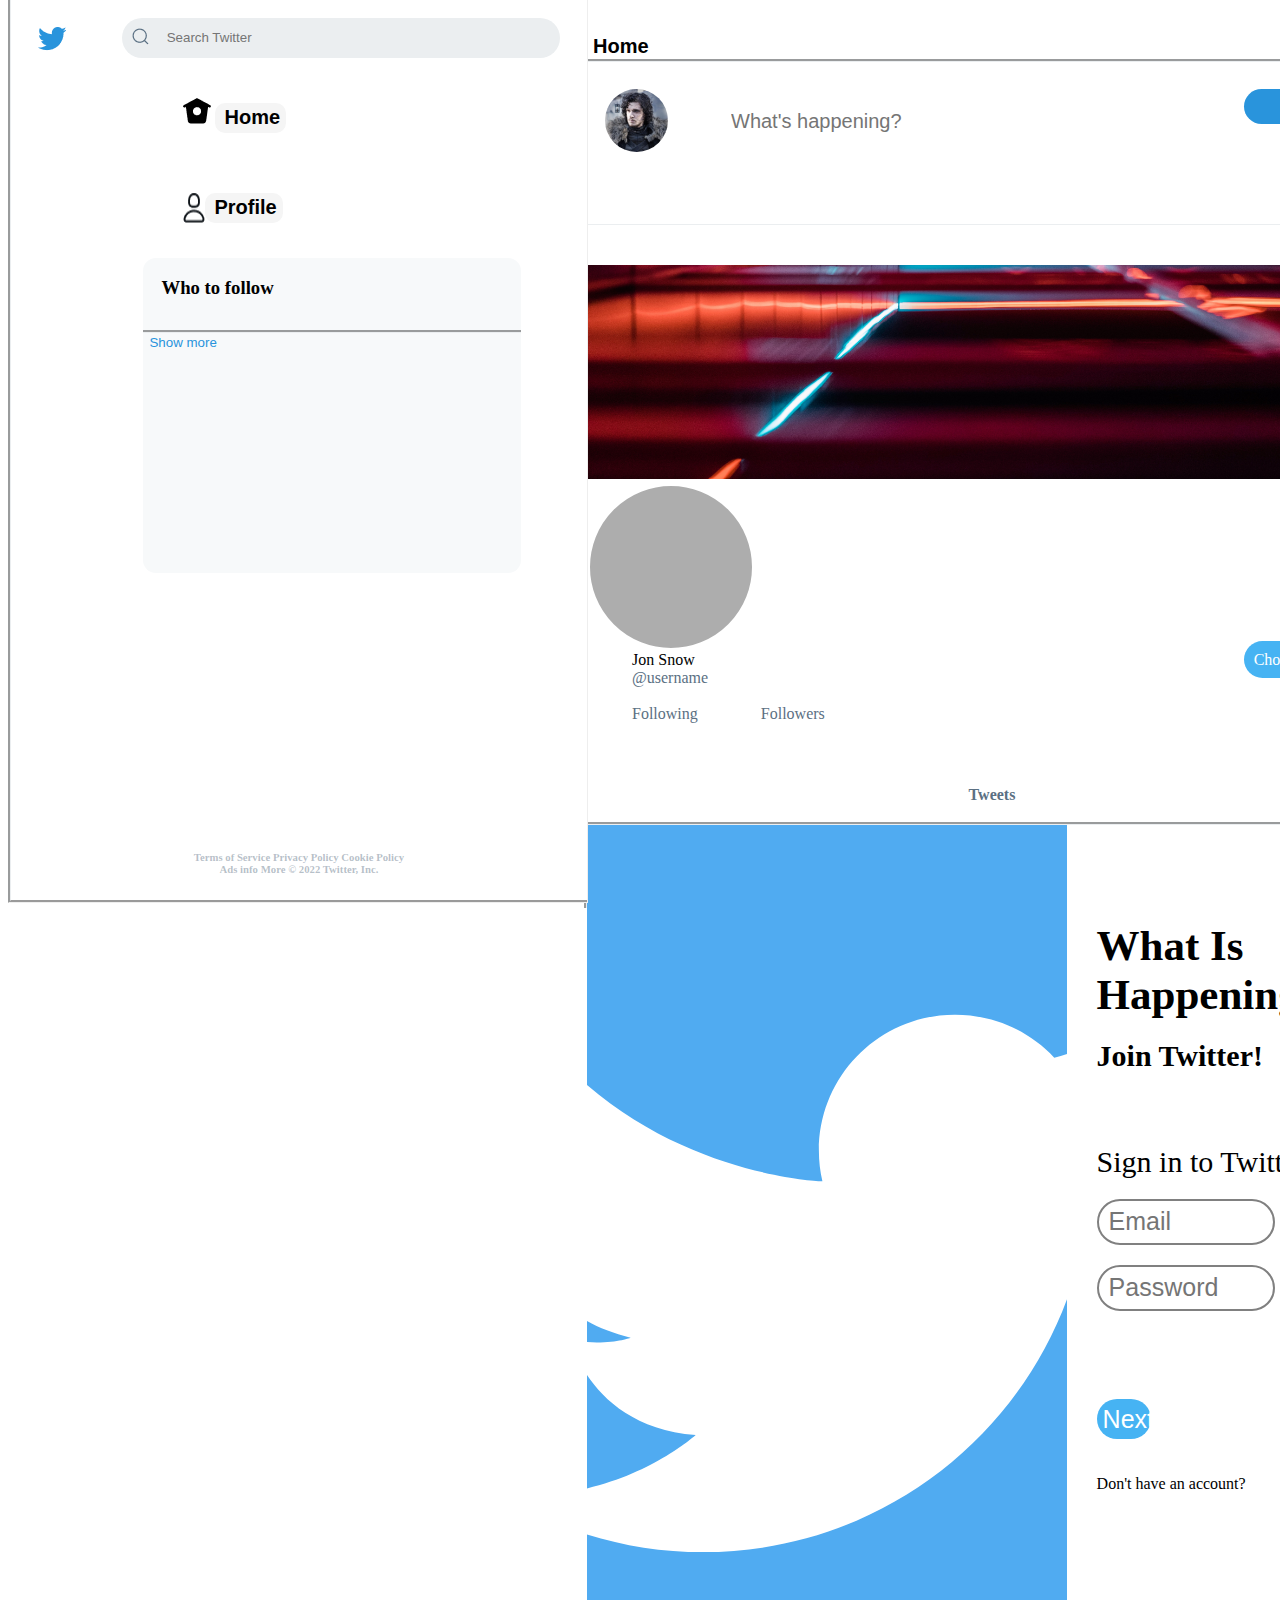
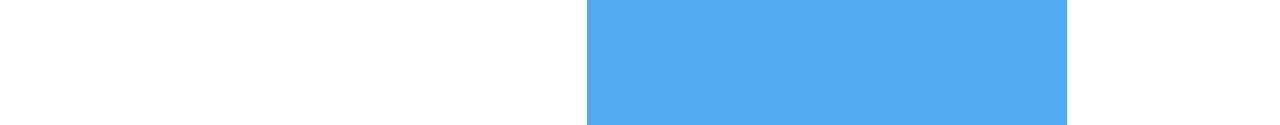
<file: Front-end/index.html>
<!DOCTYPE html>
<html lang="en">
<head>
    <meta charset="UTF-8">
    <meta http-equiv="X-UA-Compatible" content="IE=edge">
    <meta name="viewport" content="width=device-width, initial-scale=1.0">
    <title>Twitter Login</title>
    <link rel="stylesheet" href="styles/styles.css">
    <script src="javascript/script.js"></script>
</head>
<body>
    <nav class="wrapper">
    <!--left margin-->
    <div class="sidebar">
        <!--logo and search bar-->
        <div class="logo-search-bar">
            <div class="twitter-logo" >
                <a href="index.html"> <img src="assets/logo.png" alt="logo"> </a>
            </div>
            <div class="search-bar">
                <div class="search-item">
                    <img src="assets/search.png" alt="search">
                </div>
                <div class="input-bar">      
                    <input class="input-bar" type="text" placeholder="Search Twitter">
                </div>
            </div>
        </div>
        <ul class="home-profile">
            <li class="flexrow">
                <div class="flexrow">
                <img src="assets/home.png" alt="home">  <!--Change to clickable vector-->
                <button id="homeBtn" class="side-btn">Home</button>
                </div>
            </li>
            <li class="profile">
                <div  class="profile">
                <img src="assets/profile.png" alt="profile">  <!--Change to clickable vector-->
                <button id="profileBtn" class="side-btn">Profile</button>
                </div>
            </li>
        </ul>
        

        <!--who to follow section-->
        <div class="who-to-follow-section">
            <div class="who-to-follow-title">
                <h3>Who to follow</h3>
            </div>
            <div class="name-to-follow">
                <!--after database-->
            </div>
            <div class="showmore-btn">
                <button class="showmore-btn">Show more</button>
            </div>
        </div>

        <!--footer-section-->
        <footer class="footer">
            <!--username with profile pic-->

            <!--terms and services-->
            <h6>Terms of Service Privacy Policy Cookie Policy<br>
                Ads info More © 2022 Twitter, Inc.</h6>
        </footer>
    </nav>

    <div class="main">
        <container class="home-sec" id="home">
            
                 <div class="fixed-header">
                        <div>
                            <button class="home-btn">Home</button>
                        </div>
                        <div class="refresh-item">
                             <img src="assets/refresh.png" alt="refresh">
                        </div>
                </div>
                        <!--what's happening section-->
                <div class="whats-happening-tweet-section">
                        <div>
                            <img class="user-icon" src="assets/jonsnow.jpeg" alt="icon">
                        </div>
                        <div class="twitter-input">
                            <input class="tweet-input-element" placeholder="What's happening?">
                        </div>
                        <!--button to make a tweet-->
                        <div class="tweet-button">
                            <button class="tweet-btn">Tweet</button>
                        </div>
                </div>
         </container>
        

        <container class="profile" id="profile">
            <div class="profile-section">
                <div class="profile-cover">
                    <img class="cover" src="assets/cover.jpg" alt="cover">
                </div>
                <div id="pp" class="profile-pic">
                </div>
                <div class="edit-button-div">
                    <input type="file" name="file" id="file" class="inputfile" />
                    <label for="file" class="changePhoto">Choose Picture</label>
                </div>
                <div class="name--username">
                    <div class="name">Jon Snow</div>
                    <div class="username">@username</div>
                </div>
                <div class="interactions">
                    <div class="following">Following</div>
                    <div class="followers">Followers</div>
                </div>
                <div class="tweets-btn">Tweets</div>
            </div>
        </container>



    <div class="container">
    <!-- Hero Image contanier -->
        <div class="sideImage"></div>
    <!-- Hero Image container -->

    <!-- Start of Sign in Section -->

        <!-- Headers -->
        <div class="logInContent">
            <h1>What Is Happening</h1>
            <h3>Join Twitter!</h3>
        <!-- End of Headers -->

            <!-- User Inputs -->
            <div class="logInBox">
                <p>Sign in to Twitter:</p>
                <input id="logInEmail" type="text" placeholder="Email">
                <input id="logInPass" type="password" placeholder="Password">
                <div id="logInInteractionBox" class="interaction"></div>
                <button id="logInBtn">Next</button>

                <div>
                    <p>Don't have an account?</p>
                    <button  id="dontHaveAccount" >Sign up</button>
                </div>
            </div>
            <!-- End of User Inputs -->
        </div>
    <!-- End of Sign in Section -->

    <!-- Start of Sign up Popup Section -->
    <div id="signUpPopup" class="signUpPopup">
        <div>
            <button id="backFromPopup"><img src="./assets/x.webp"></button>
            <h3>Sign Up to Twitter</h3>
            <input id="signUpName" type="text" placeholder="Full Name">
            <input id="signUpEmail" type="text" placeholder="Email">
            <input id="signUpPhone" type="text" placeholder="Phone Number">
            <input id="signUpPass" type="text" placeholder="Password">
            <input id="passConfirm" type="text" placeholder="Repeat Password">
            <div id="signUpInteractionBox" class="interaction"></div>
            <button id="signupBtn" class="signUpBtn">Sign Up</button>
        </div>
    </div>
    <!-- Start of Sign up Popup Section -->

</div>
    
</body>
</html>
</file>
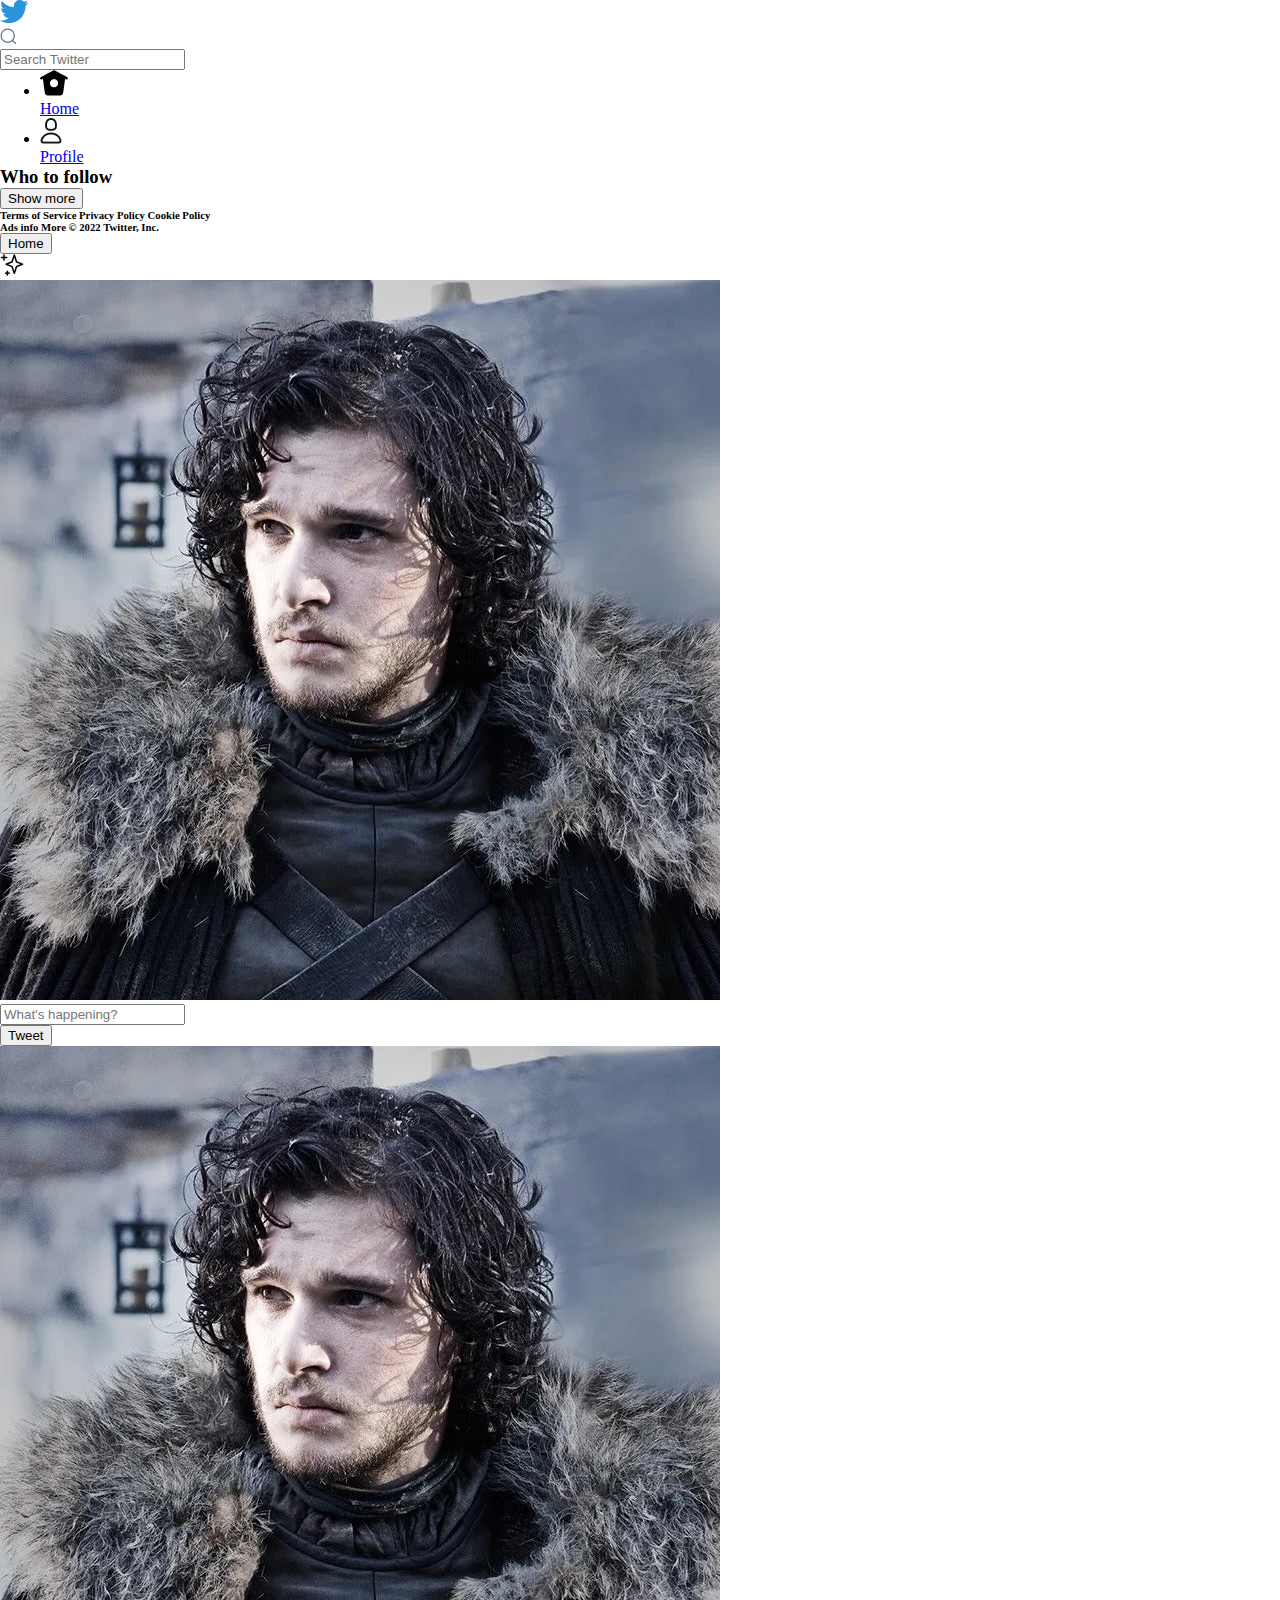
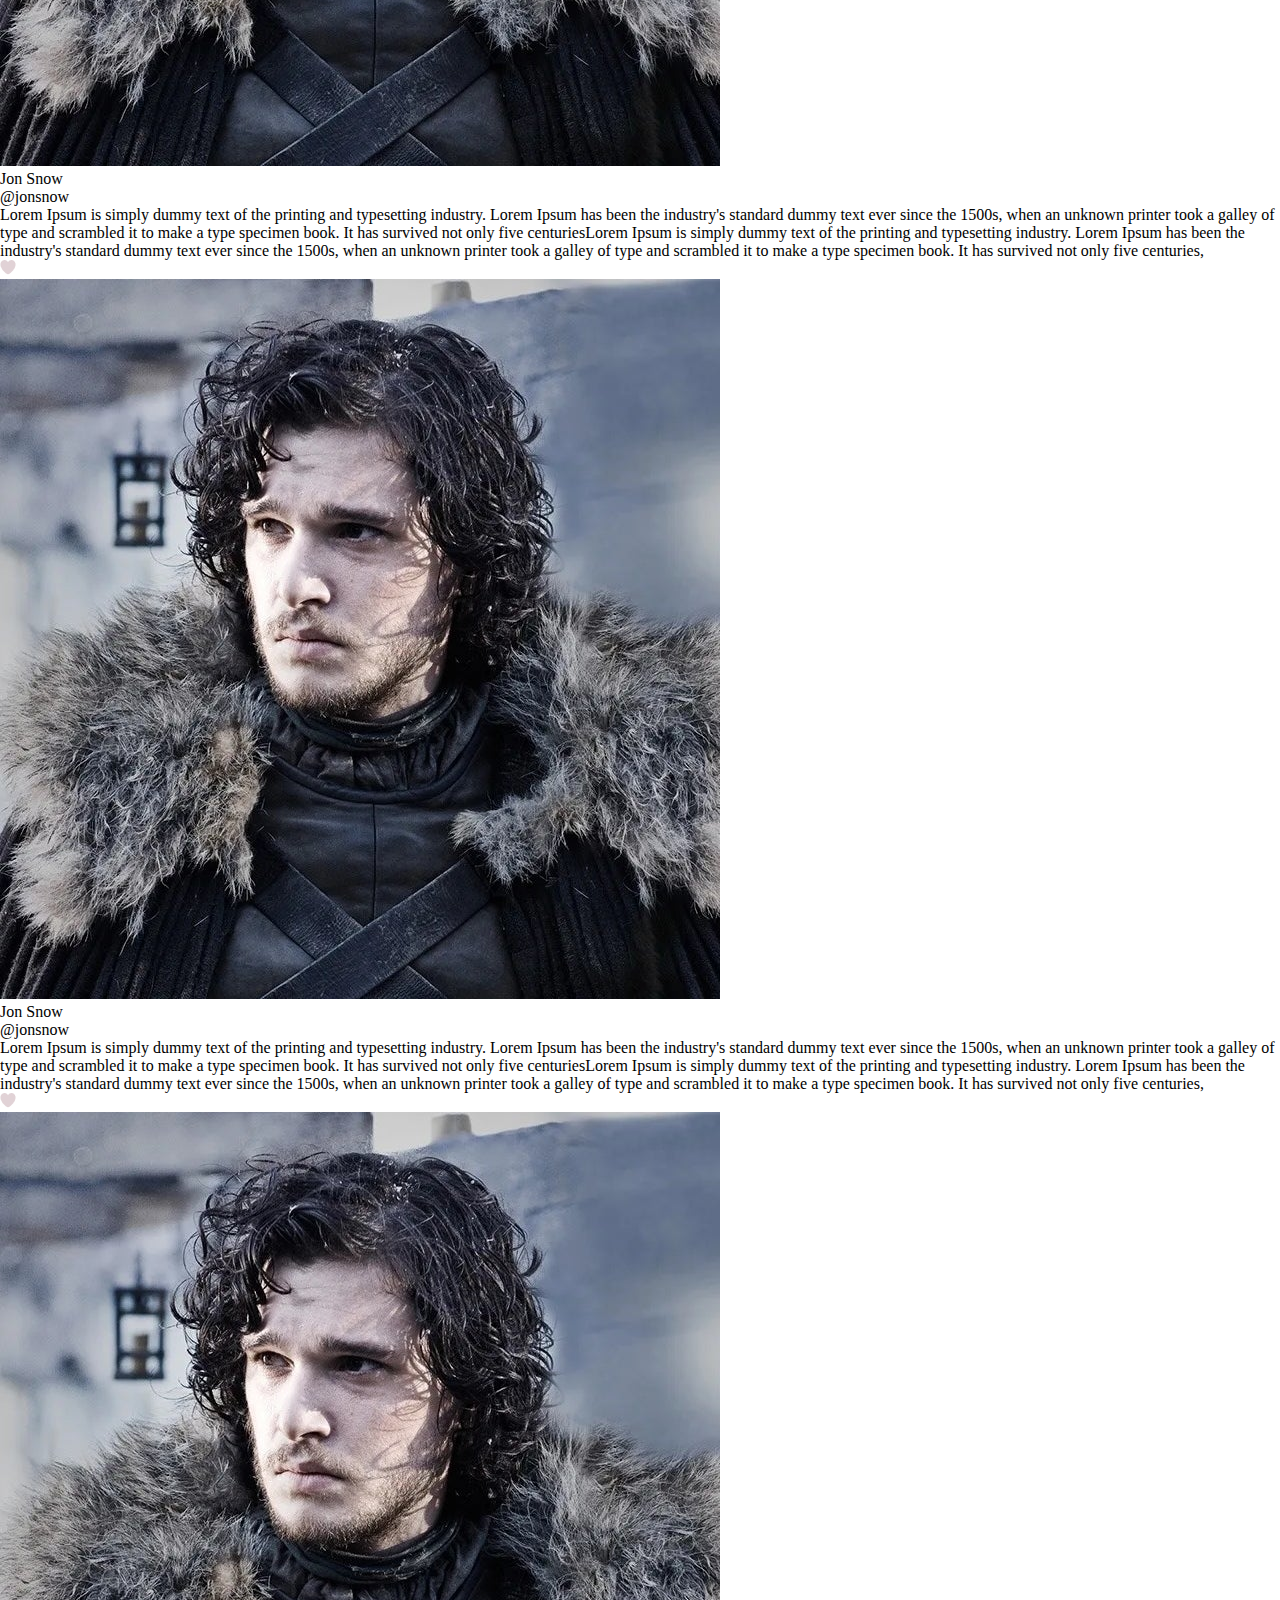
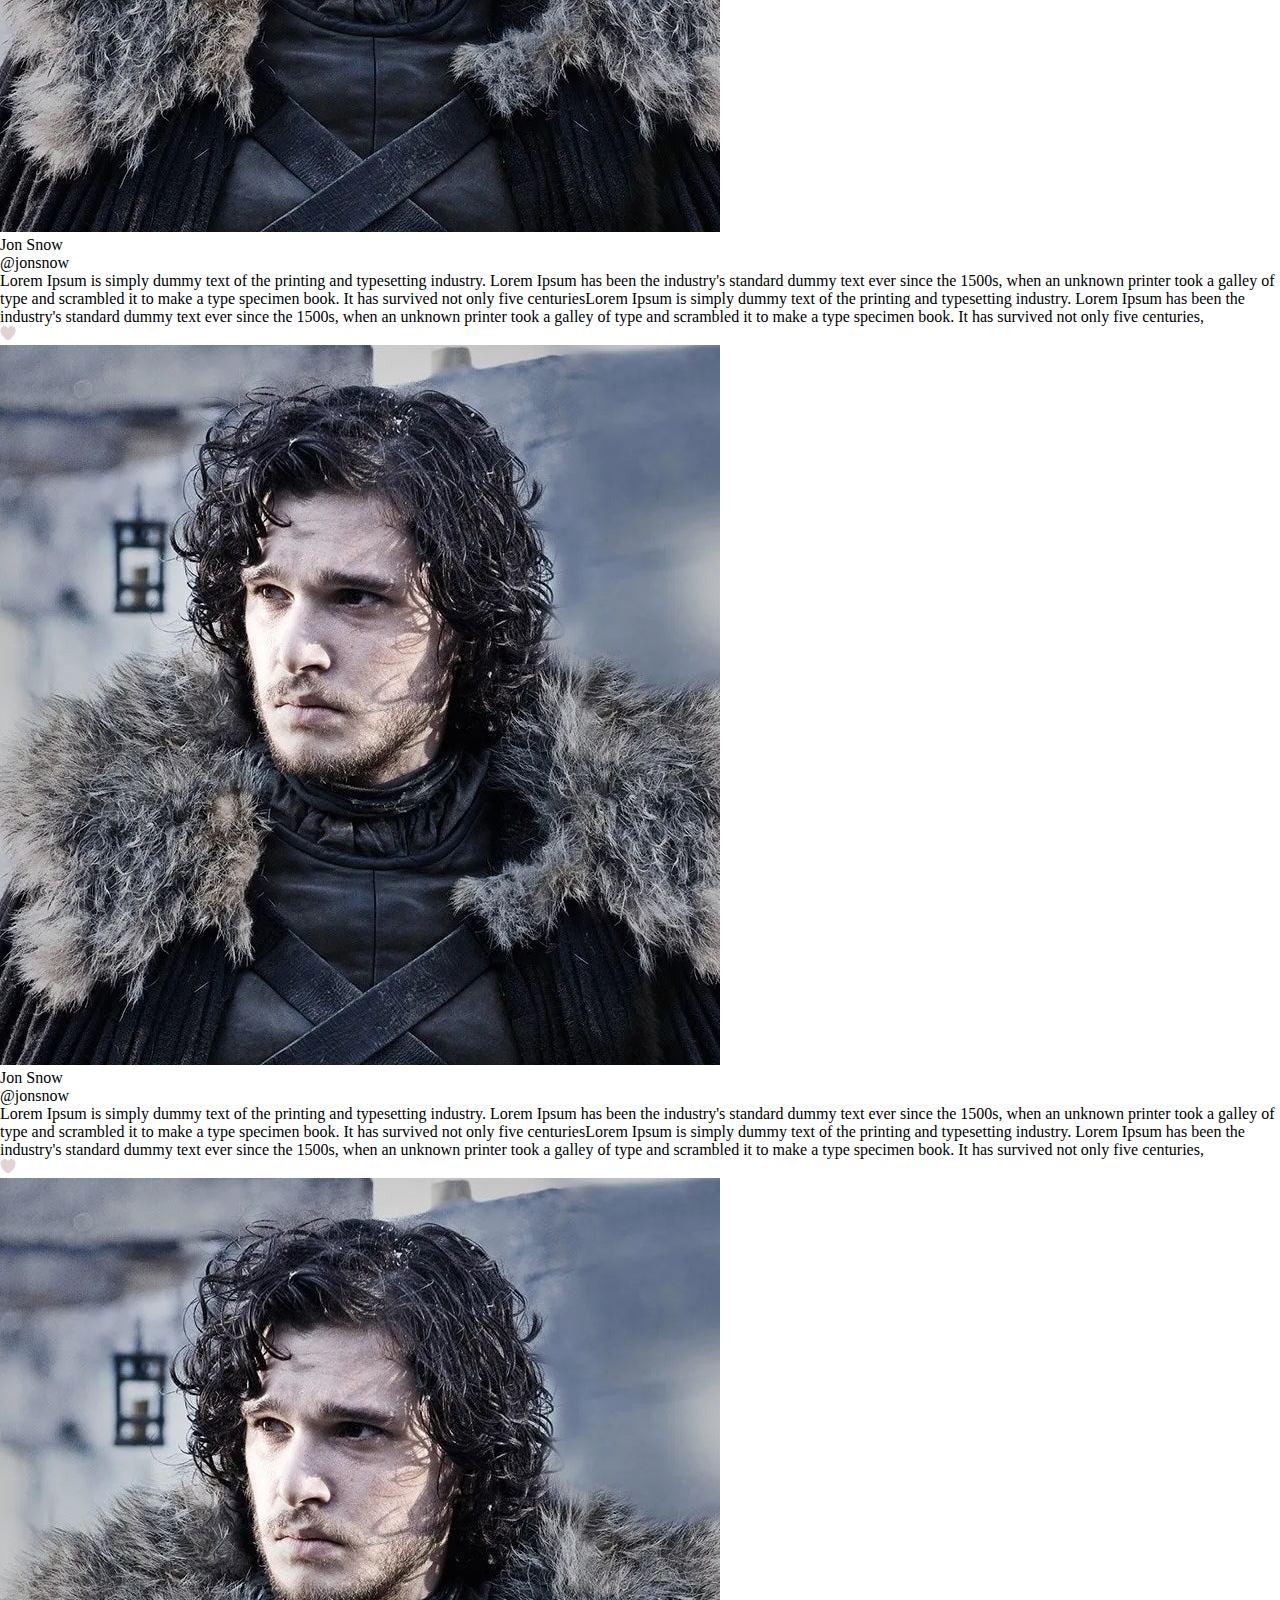
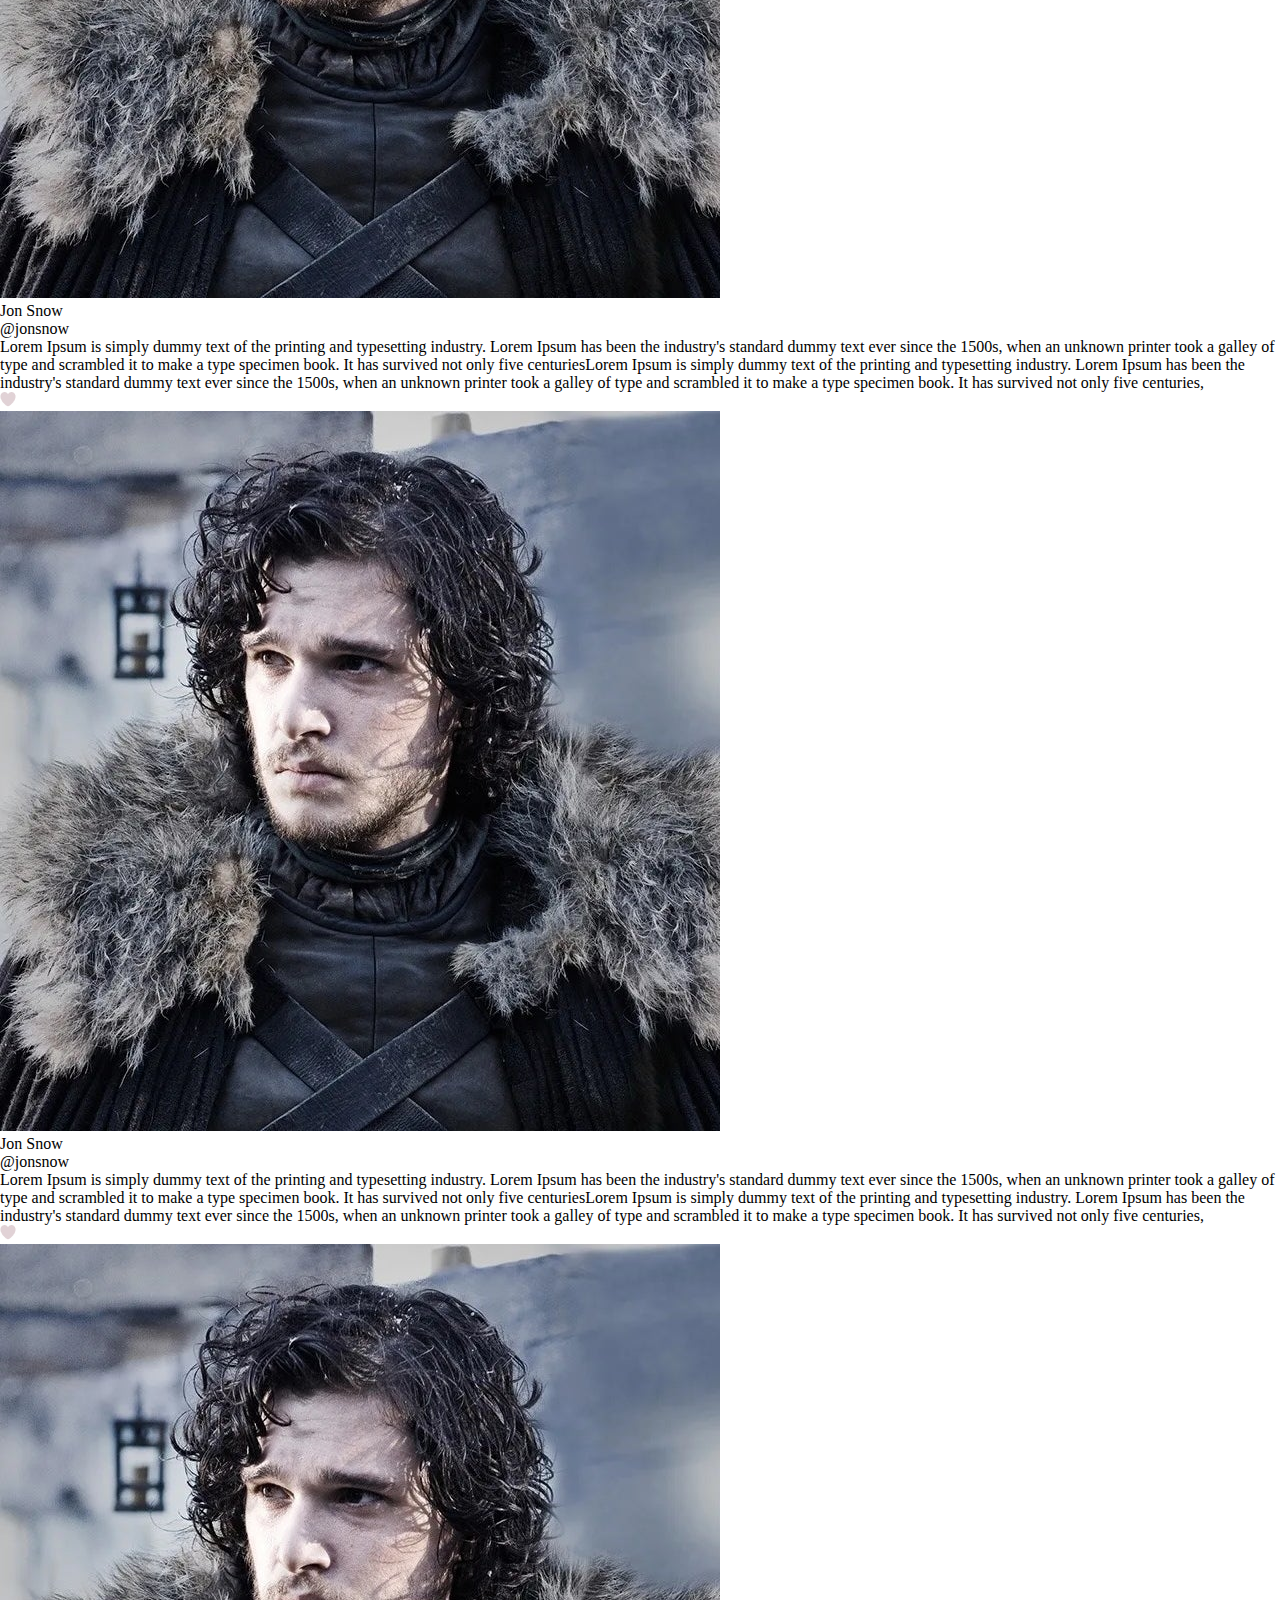
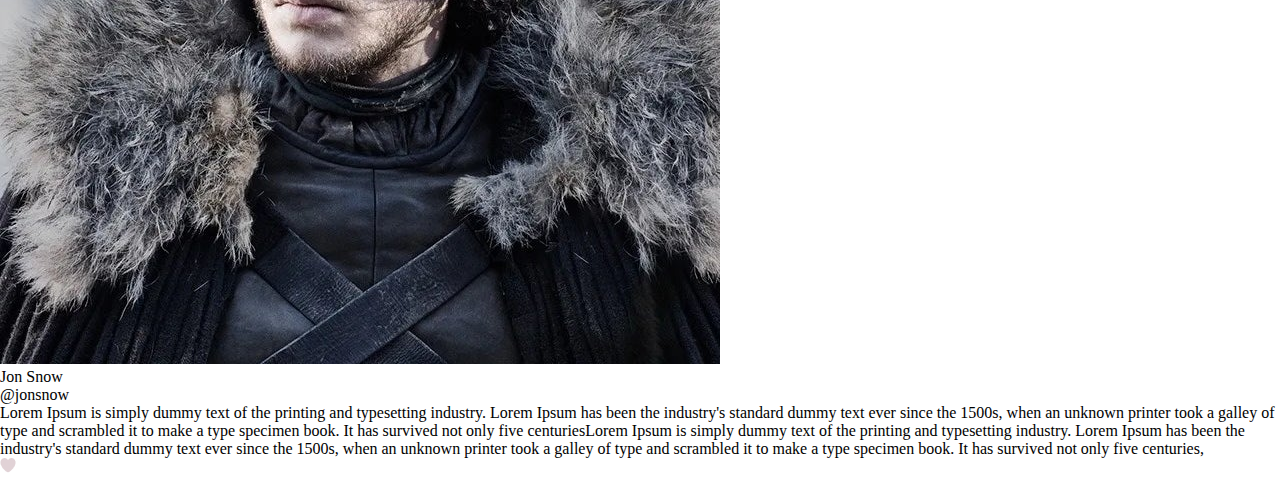
<file: FrontEnd/index.html>
<!DOCTYPE html>
<html lang="en">
<head>
    <meta charset="UTF-8">
    <meta http-equiv="X-UA-Compatible" content="IE=edge">
    <meta name="viewport" content="width=device-width, initial-scale=1.0, maximum-scale=1.0, user-scalable=no">
    <link rel="stylesheet" href="styles.css">
    <link rel="images" href="images/">
    <link rel="preconnect" href="https://fonts.googleapis.com">
    <link rel="preconnect" href="https://fonts.gstatic.com" crossorigin>
    <link href="https://fonts.googleapis.com/css2?family=Roboto:wght@100;300;400;500;700;900&display=swap" rel="stylesheet">
    <title>Home</title>
</head>

<body>
    <nav class="wrapper">
    <!--left margin-->
    <div class="sidebar">
        <!--logo and search bar-->
        <div class="logo-search-bar">
            <div class="twitter-logo" >
                <a href="index.html"> <img src="images/logo.png" alt="logo"> </a>
            </div>
            <div class="search-bar">
                <div class="search-item">
                    <img src="images/search.png" alt="search">
                </div>
                <div class="input-bar">      
                    <input class="input-bar" type="text" placeholder="Search Twitter">
                </div>
            </div>
        </div>
        <ul class="home-profile">
            <li class="home">
                <a class="home" href="index.html">
                <img src="images/home.png" alt="home">  <!--Change to clickable vector-->
                <div class="side-btn" href="#home">Home</div>
                </a>
            </li>
            <li class="profile">
                <a  class="profile" href="profile.html">
                <img src="images/profile.png" alt="profile">  <!--Change to clickable vector-->
                <div class="side-btn">Profile</div>
                </a>
            </li>
        </ul>
        

        <!--who to follow section-->
        <div class="who-to-follow-section">
            <div class="who-to-follow-title">
                <h3>Who to follow</h3>
            </div>
            <div class="name-to-follow">
                <!--after database-->
            </div>
            <div class="showmore-btn">
                <button class="showmore-btn">Show more</button>
            </div>
        </div>

        <!--footer-section-->
        <footer class="footer">
            <!--username with profile pic-->

            <!--terms and services-->
            <h6>Terms of Service Privacy Policy Cookie Policy<br>
                Ads info More © 2022 Twitter, Inc.</h6>
        </footer>
    </nav>



    <div class="main">
        <div class="fixed-header">
            <div>
                <button class="home-btn">Home</button>
            </div>
            <div class="refresh-item">
                <img src="images/refresh.png" alt="refresh">
            </div>
        </div>
        <!--what's happening section-->
        <div class="whats-happening-tweet-section">
            <div>
                <img class="user-icon" src="images/jonsnow.jpeg" alt="icon">
            </div>
            <div class="twitter-input">
            <input class="tweet-input-element" placeholder="What's happening?">
            </div>
            <!--button to make a tweet-->
            <div class="tweet-button">
            <button class="tweet-btn">Tweet</button>
            </div>
        </div>
        <!--All the followings tweets in order of last to first-->
        <div class="tweet">
            <!--image and name and @username of the person who tweeted-->
            <div class="image-div">
                <img class="tweet-user-icon" src="images/jonsnow.jpeg" alt="icon">
            </div>
            <div class="tweet-name-likes">

                <div class="name-username">
                    <div class="name">Jon Snow</div>
                    <div class="username">@jonsnow</div>
                </div>

                <div class="tweet-content">Lorem Ipsum is simply dummy text of the printing and typesetting industry. Lorem Ipsum has been the industry's standard dummy text ever since the 1500s, when an unknown printer took a galley of type and scrambled it to make a type specimen book. It has survived not only five centuriesLorem Ipsum is simply dummy text of the printing and typesetting industry. Lorem Ipsum has been the industry's standard dummy text ever since the 1500s, when an unknown printer took a galley of type and scrambled it to make a type specimen book. It has survived not only five centuries,</div>
                
                <div class="like-button">
                    <img class="like-btn" src="images/like.png" alt="like">
                </div>

            </div>
        </div>

        <div class="tweet">
            <!--image and name and @username of the person who tweeted-->
            <div class="image-div">
                <img class="tweet-user-icon" src="images/jonsnow.jpeg" alt="icon">
            </div>
            <div class="tweet-name-likes">

                <div class="name-username">
                    <div class="name">Jon Snow</div>
                    <div class="username">@jonsnow</div>
                </div>

                <div class="tweet-content">Lorem Ipsum is simply dummy text of the printing and typesetting industry. Lorem Ipsum has been the industry's standard dummy text ever since the 1500s, when an unknown printer took a galley of type and scrambled it to make a type specimen book. It has survived not only five centuriesLorem Ipsum is simply dummy text of the printing and typesetting industry. Lorem Ipsum has been the industry's standard dummy text ever since the 1500s, when an unknown printer took a galley of type and scrambled it to make a type specimen book. It has survived not only five centuries,</div>
                
                <div class="like-button">
                    <img class="like-btn" src="images/like.png" alt="like">
                </div>
                

            </div>
        </div>

        <div class="tweet">
            <!--image and name and @username of the person who tweeted-->
            <div class="image-div">
                <img class="tweet-user-icon" src="images/jonsnow.jpeg" alt="icon">
            </div>
            <div class="tweet-name-likes">

                <div class="name-username">
                    <div class="name">Jon Snow</div>
                    <div class="username">@jonsnow</div>
                </div>

                <div class="tweet-content">Lorem Ipsum is simply dummy text of the printing and typesetting industry. Lorem Ipsum has been the industry's standard dummy text ever since the 1500s, when an unknown printer took a galley of type and scrambled it to make a type specimen book. It has survived not only five centuriesLorem Ipsum is simply dummy text of the printing and typesetting industry. Lorem Ipsum has been the industry's standard dummy text ever since the 1500s, when an unknown printer took a galley of type and scrambled it to make a type specimen book. It has survived not only five centuries,</div>
                
                <div class="like-button">
                    <img class="like-btn" src="images/like.png" alt="like">
                </div>

            </div>
        </div>

        <div class="tweet">
            <!--image and name and @username of the person who tweeted-->
            <div class="image-div">
                <img class="tweet-user-icon" src="images/jonsnow.jpeg" alt="icon">
            </div>
            <div class="tweet-name-likes">

                <div class="name-username">
                    <div class="name">Jon Snow</div>
                    <div class="username">@jonsnow</div>
                </div>

                <div class="tweet-content">Lorem Ipsum is simply dummy text of the printing and typesetting industry. Lorem Ipsum has been the industry's standard dummy text ever since the 1500s, when an unknown printer took a galley of type and scrambled it to make a type specimen book. It has survived not only five centuriesLorem Ipsum is simply dummy text of the printing and typesetting industry. Lorem Ipsum has been the industry's standard dummy text ever since the 1500s, when an unknown printer took a galley of type and scrambled it to make a type specimen book. It has survived not only five centuries,</div>
                
                <div class="like-button">
                    <img class="like-btn" src="images/like.png" alt="like">
                </div>

            </div>
        </div>

        <div class="tweet">
            <!--image and name and @username of the person who tweeted-->
            <div class="image-div">
                <img class="tweet-user-icon" src="images/jonsnow.jpeg" alt="icon">
            </div>
            <div class="tweet-name-likes">

                <div class="name-username">
                    <div class="name">Jon Snow</div>
                    <div class="username">@jonsnow</div>
                </div>

                <div class="tweet-content">Lorem Ipsum is simply dummy text of the printing and typesetting industry. Lorem Ipsum has been the industry's standard dummy text ever since the 1500s, when an unknown printer took a galley of type and scrambled it to make a type specimen book. It has survived not only five centuriesLorem Ipsum is simply dummy text of the printing and typesetting industry. Lorem Ipsum has been the industry's standard dummy text ever since the 1500s, when an unknown printer took a galley of type and scrambled it to make a type specimen book. It has survived not only five centuries,</div>
                
                <div class="like-button">
                    <img class="like-btn" src="images/like.png" alt="like">
                </div>

            </div>
        </div>

        <div class="tweet">
            <!--image and name and @username of the person who tweeted-->
            <div class="image-div">
                <img class="tweet-user-icon" src="images/jonsnow.jpeg" alt="icon">
            </div>
            <div class="tweet-name-likes">

                <div class="name-username">
                    <div class="name">Jon Snow</div>
                    <div class="username">@jonsnow</div>
                </div>

                <div class="tweet-content">Lorem Ipsum is simply dummy text of the printing and typesetting industry. Lorem Ipsum has been the industry's standard dummy text ever since the 1500s, when an unknown printer took a galley of type and scrambled it to make a type specimen book. It has survived not only five centuriesLorem Ipsum is simply dummy text of the printing and typesetting industry. Lorem Ipsum has been the industry's standard dummy text ever since the 1500s, when an unknown printer took a galley of type and scrambled it to make a type specimen book. It has survived not only five centuries,</div>
                
                <div class="like-button">
                    <img class="like-btn" src="images/like.png" alt="like">
                </div>

            </div>
        </div>

        <div class="tweet">
            <!--image and name and @username of the person who tweeted-->
            <div class="image-div">
                <img class="tweet-user-icon" src="images/jonsnow.jpeg" alt="icon">
            </div>
            <div class="tweet-name-likes">

                <div class="name-username">
                    <div class="name">Jon Snow</div>
                    <div class="username">@jonsnow</div>
                </div>

                <div class="tweet-content">Lorem Ipsum is simply dummy text of the printing and typesetting industry. Lorem Ipsum has been the industry's standard dummy text ever since the 1500s, when an unknown printer took a galley of type and scrambled it to make a type specimen book. It has survived not only five centuriesLorem Ipsum is simply dummy text of the printing and typesetting industry. Lorem Ipsum has been the industry's standard dummy text ever since the 1500s, when an unknown printer took a galley of type and scrambled it to make a type specimen book. It has survived not only five centuries,</div>
                
                <div class="like-button">
                    <img class="like-btn" src="images/like.png" alt="like">
                </div>

            </div>
        </div>

    </div>
</div>
    
</body>
</html>
</file>
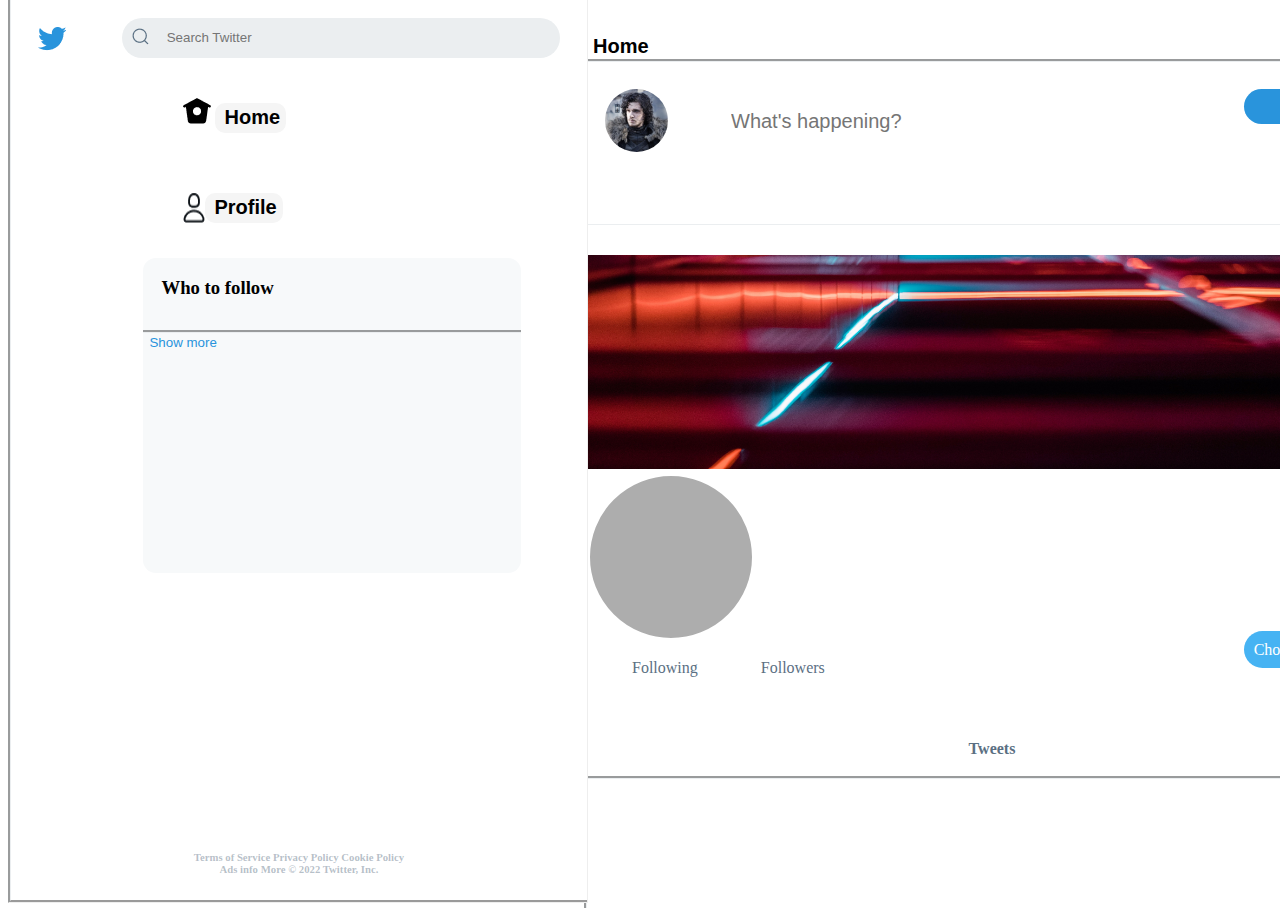
<file: Front-end/main.html>
<!DOCTYPE html>
<html lang="en">
<head>
    <meta charset="UTF-8">
    <meta http-equiv="X-UA-Compatible" content="IE=edge">
    <meta name="viewport" content="width=device-width, initial-scale=1.0, maximum-scale=1.0, user-scalable=no">
    <link rel="stylesheet" href="styles/styles.css">
    <link rel="images" href="assets/">
    <link rel="preconnect" href="https://fonts.googleapis.com">
    <link rel="preconnect" href="https://fonts.gstatic.com" crossorigin>
    <link href="https://fonts.googleapis.com/css2?family=Roboto:wght@100;300;400;500;700;900&display=swap" rel="stylesheet">
    <script src="javascript/indexScript.js"></script>
    <title>Home</title>
</head>

<body>
    <nav class="wrapper">
    <!--left margin-->
    <div class="sidebar">
        <!--logo and search bar-->
        <div class="logo-search-bar">
            <div class="twitter-logo" >
                <a href="index.html"> <img src="assets/logo.png" alt="logo"> </a>
            </div>
            <div class="search-bar">
                <div class="search-item">
                    <img src="assets/search.png" alt="search">
                </div>
                <div class="input-bar">      
                    <input class="input-bar" type="text" placeholder="Search Twitter">
                </div>
            </div>
        </div>
        <ul class="home-profile">
            <li class="flexrow">
                <div class="flexrow">
                <img src="assets/home.png" alt="home">  <!--Change to clickable vector-->
                <button id="homeBtn" class="side-btn">Home</button>
                </div>
            </li>
            <li class="profile">
                <div  class="profile">
                <img src="assets/profile.png" alt="profile">  <!--Change to clickable vector-->
                <button id="profileBtn" class="side-btn">Profile</button>
                </div>
            </li>
        </ul>
        

        <!--who to follow section-->
        <div class="who-to-follow-section">
            <div class="who-to-follow-title">
                <h3>Who to follow</h3>
            </div>
            <div class="name-to-follow">
                <!--after database-->
            </div>
            <div class="showmore-btn">
                <button class="showmore-btn">Show more</button>
            </div>
        </div>

        <!--footer-section-->
        <footer class="footer">
            <!--username with profile pic-->

            <!--terms and services-->
            <h6>Terms of Service Privacy Policy Cookie Policy<br>
                Ads info More © 2022 Twitter, Inc.</h6>
        </footer>
    </nav>

    <div class="main">
        <container class="home" id="home">
            
                 <div class="fixed-header">
                        <div>
                            <button class="home-btn">Home</button>
                        </div>
                        <div class="refresh-item">
                             <img src="assets/refresh.png" alt="refresh">
                        </div>
                </div>
                        <!--what's happening section-->
                <div class="whats-happening-tweet-section">
                        <div>
                            <img class="user-icon" src="assets/jonsnow.jpeg" alt="icon">
                        </div>
                        <div class="twitter-input">
                            <input class="tweet-input-element" placeholder="What's happening?">
                        </div>
                        <!--button to make a tweet-->
                        <div class="tweet-button">
                            <button class="tweet-btn">Tweet</button>
                        </div>
                </div>
         </container>
        

        <container class="profile" id="profile">
            <div class="profile-section">
                <div class="profile-cover">
                    <img class="cover" src="assets/cover.jpg" alt="cover">
                </div>
                <div id="pp" class="profile-pic">
                </div>
                <div class="edit-button-div">
                    <input type="file" name="file" id="file" class="inputfile" />
                    <label for="file" class="changePhoto">Choose Picture</label>
                </div>
                <div class="name--username">
                    <div id="profileName" class="name"></div>
                    <div id="profileEmail" class="username"></div>
                </div>
                <div class="interactions">
                    <div class="following">Following</div>
                    <div class="followers">Followers</div>
                </div>
                <div class="tweets-btn">Tweets</div>
            </div>
        </container>




        <div id="tweets" class="tweetContainer">
            <div class="tweet">
                <!--image and name and @username of the person who tweeted-->
                <div class="image-div">
                    <img class="tweet-user-icon" src="assets/jonsnow.jpeg" alt="icon">
                </div>
                <div class="tweet-name-likes">

                    <div class="name-username">
                        <div class="name">Jon Snow</div>
                        <div class="username">@jonsnow</div>
                    </div>

                    <div class="tweet-content">Lorem Ipsum is simply dummy text of the printing and typesetting industry. Lorem Ipsum has been the industry's standard dummy text ever since the 1500s, when an unknown printer took a galley of type and scrambled it to make a type specimen book. It has survived not only five centuriesLorem Ipsum is simply dummy text of the printing and typesetting industry. Lorem Ipsum has been the industry's standard dummy text ever since the 1500s, when an unknown printer took a galley of type and scrambled it to make a type specimen book. It has survived not only five centuries,</div>
                    
                    <div class="like-button">
                        <img class="like-btn" src="assets/like.png" alt="like">
                    </div>

                </div>
            </div>

            <div class="tweet">
                <!--image and name and @username of the person who tweeted-->
                <div class="image-div">
                    <img class="tweet-user-icon" src="assets/jonsnow.jpeg" alt="icon">
                </div>
                <div class="tweet-name-likes">

                    <div class="name-username">
                        <div class="name">Jon Snow</div>
                        <div class="username">@jonsnow</div>
                    </div>

                    <div class="tweet-content">Lorem Ipsum is simply dummy text of the printing and typesetting industry. Lorem Ipsum has been the industry's standard dummy text ever since the 1500s, when an unknown printer took a galley of type and scrambled it to make a type specimen book. It has survived not only five centuriesLorem Ipsum is simply dummy text of the printing and typesetting industry. Lorem Ipsum has been the industry's standard dummy text ever since the 1500s, when an unknown printer took a galley of type and scrambled it to make a type specimen book. It has survived not only five centuries,</div>
                    
                    <div class="like-button">
                        <img class="like-btn" src="assets/like.png" alt="like">
                    </div>
                    

                </div>
            </div>

            <div class="tweet">
                <!--image and name and @username of the person who tweeted-->
                <div class="image-div">
                    <img class="tweet-user-icon" src="assets/jonsnow.jpeg" alt="icon">
                </div>
                <div class="tweet-name-likes">

                    <div class="name-username">
                        <div class="name">Jon Snow</div>
                        <div class="username">@jonsnow</div>
                    </div>

                    <div class="tweet-content">Lorem Ipsum is simply dummy text of the printing and typesetting industry. Lorem Ipsum has been the industry's standard dummy text ever since the 1500s, when an unknown printer took a galley of type and scrambled it to make a type specimen book. It has survived not only five centuriesLorem Ipsum is simply dummy text of the printing and typesetting industry. Lorem Ipsum has been the industry's standard dummy text ever since the 1500s, when an unknown printer took a galley of type and scrambled it to make a type specimen book. It has survived not only five centuries,</div>
                    
                    <div class="like-button">
                        <img class="like-btn" src="assets/like.png" alt="like">
                    </div>

                </div>
            </div>

            <div class="tweet">
                <!--image and name and @username of the person who tweeted-->
                <div class="image-div">
                    <img class="tweet-user-icon" src="assets/jonsnow.jpeg" alt="icon">
                </div>
                <div class="tweet-name-likes">

                    <div class="name-username">
                        <div class="name">Jon Snow</div>
                        <div class="username">@jonsnow</div>
                    </div>

                    <div class="tweet-content">Lorem Ipsum is simply dummy text of the printing and typesetting industry. Lorem Ipsum has been the industry's standard dummy text ever since the 1500s, when an unknown printer took a galley of type and scrambled it to make a type specimen book. It has survived not only five centuriesLorem Ipsum is simply dummy text of the printing and typesetting industry. Lorem Ipsum has been the industry's standard dummy text ever since the 1500s, when an unknown printer took a galley of type and scrambled it to make a type specimen book. It has survived not only five centuries,</div>
                    
                    <div class="like-button">
                        <img class="like-btn" src="assets/like.png" alt="like">
                    </div>

                </div>
            </div>

            <div class="tweet">
                <!--image and name and @username of the person who tweeted-->
                <div class="image-div">
                    <img class="tweet-user-icon" src="assets/jonsnow.jpeg" alt="icon">
                </div>
                <div class="tweet-name-likes">

                    <div class="name-username">
                        <div class="name">Jon Snow</div>
                        <div class="username">@jonsnow</div>
                    </div>

                    <div class="tweet-content">Lorem Ipsum is simply dummy text of the printing and typesetting industry. Lorem Ipsum has been the industry's standard dummy text ever since the 1500s, when an unknown printer took a galley of type and scrambled it to make a type specimen book. It has survived not only five centuriesLorem Ipsum is simply dummy text of the printing and typesetting industry. Lorem Ipsum has been the industry's standard dummy text ever since the 1500s, when an unknown printer took a galley of type and scrambled it to make a type specimen book. It has survived not only five centuries,</div>
                    
                    <div class="like-button">
                        <img class="like-btn" src="assets/like.png" alt="like">
                    </div>

                </div>
            </div>

            <div class="tweet">
                <!--image and name and @username of the person who tweeted-->
                <div class="image-div">
                    <img class="tweet-user-icon" src="assets/jonsnow.jpeg" alt="icon">
                </div>
                <div class="tweet-name-likes">

                    <div class="name-username">
                        <div class="name">Jon Snow</div>
                        <div class="username">@jonsnow</div>
                    </div>

                    <div class="tweet-content">Lorem Ipsum is simply dummy text of the printing and typesetting industry. Lorem Ipsum has been the industry's standard dummy text ever since the 1500s, when an unknown printer took a galley of type and scrambled it to make a type specimen book. It has survived not only five centuriesLorem Ipsum is simply dummy text of the printing and typesetting industry. Lorem Ipsum has been the industry's standard dummy text ever since the 1500s, when an unknown printer took a galley of type and scrambled it to make a type specimen book. It has survived not only five centuries,</div>
                    
                    <div class="like-button">
                        <img class="like-btn" src="assets/like.png" alt="like">
                    </div>

                </div>
            </div>

            <div class="tweet">
                <!--image and name and @username of the person who tweeted-->
                <div class="image-div">
                    <img class="tweet-user-icon" src="assets/jonsnow.jpeg" alt="icon">
                </div>
                <div class="tweet-name-likes">

                    <div class="name-username">
                        <div class="name">Jon Snow</div>
                        <div class="username">@jonsnow</div>
                    </div>

                    <div class="tweet-content">Lorem Ipsum is simply dummy text of the printing and typesetting industry. Lorem Ipsum has been the industry's standard dummy text ever since the 1500s, when an unknown printer took a galley of type and scrambled it to make a type specimen book. It has survived not only five centuriesLorem Ipsum is simply dummy text of the printing and typesetting industry. Lorem Ipsum has been the industry's standard dummy text ever since the 1500s, when an unknown printer took a galley of type and scrambled it to make a type specimen book. It has survived not only five centuries,</div>
                    
                    <div class="like-button">
                        <img class="like-btn" src="assets/like.png" alt="like">
                    </div>

                </div>
            </div>
        </div>

        <!-- Start of Edit Profile Popup -->

    </div>
</div>
    
</body>
</html>
</file>
<file: Front-end/styles/styles.css>
/*body{
    margin: 0;
}

*{
    margin: 0;
}



body{
    font-family: 'Gill Sans', 'Gill Sans MT', Calibri, 'Trebuchet MS', sans-serif;
}

a{
    text-decoration: none;
    color: inherit;
}*/

/* Utilities */

.container{
    display: flex;
    flex-direction: column;
}

/* Log in Page */

.sideImage {
    width: 100vw;
    height: 40vw;
    background-image: url("../assets/background.jpg");
    background-position:left;
    background-size: cover;
    background-repeat: no-repeat;
}

.logInContent{
    display: flex;
    padding: 20px 0;
    display: grid;
    row-gap: 20px;
    padding: 20px 30px;
    grid-template-rows: 15% 10% 60%;
    align-content: center;
}

.logInContent > h1{
    font-size: 40px;
    align-self: end;
    margin: 0;
    display: none;
}

.logInContent > h3{
    font-size: 10vw;
    align-self: end;
    margin: 0;
}

.logInContent > .logInBox{
    align-self: start;
}

.logInBox{
    display: grid;
    row-gap: 20px;
    grid-template-rows:auto;
}

.logInBox > p{
    font-size: 7vw;
}

.logInBox > input{
    width: 60%;
    height: 6vw;
    font-size: 4vw ;
    border-radius: 25px;
    border-color: gray;
    border-style: solid;
    border-width: 2px;
    padding-left: 10px;
    align-items: center;
}

.logInBox > input::placeholder{
    font-size: 4vw ;
}

.logInBox > button{
    width: 20%;
    height: 7vw;
    border-radius: 25px;
    font-size: 5vw;
    border: 0;
    color: white;
    background-color: rgb(70, 179, 243);
}

.logInBox > button:hover{
    cursor: pointer;
}

.logInBox > div{
    display: flex;
    flex-direction: row;
}

.logInBox > div > p{
    margin-right: 5px;
    align-self: center;
}

.logInBox > div > button{
    padding: 0;
    align-self: center;
    color: rgb(30, 173, 255);
    background-color: white;
    border: 0;
    width: 9vh;
}

.interaction{
    height: 3vw;
    padding: 5px;
    color: crimson;
    font-size: 2vw;
}

.signUpPopup{
    background-color: rgba(0,0,0,70%);
    height:150%;
    width: 100%;
    justify-content: center;
    align-items: center;
    position: absolute;
    top: 0;
    right: 0;
    display: none;
}

.signUpPopup > div{
    display: grid;
    width: 60vw;
    height: 80vh;
    padding: 10px 20px;
    border-radius: 15px;
    row-gap: 15px;
    grid-template-rows: 5% auto;
    background-color:white;
}

.signUpPopup > div > button{
    width: 5vw;
    height: 5vw;
    max-width: 30px;
    max-height: 30px;
    min-width: 20px;
    min-height: 20px;
    align-self: flex-start;
    border-radius: 50%;
    font-size: 25px;
    border: 0;
    background-color:white;
}

.signUpPopup > div > button:hover{
    background-color:rgb(140, 222, 255);
    cursor: pointer;
}

.signUpPopup > div > button > img{
    display: flex;
    width: 100%;
    justify-content: center;
    align-items: center;
}

.signUpPopup > div > h3{
    font-size: 4vw;
    margin-top: 0;
    margin-bottom: 3vw;
}

.signUpPopup > div > input{
    width: 80%;
    height: 4vw;
    border-radius: 25px;
    border-color: gray;
    border-style: solid;
    border-width: 2px;
    font-size: 3vw;
    padding-left: 10px;
    justify-self: center;
}

.signUpPopup > div > input::placeholder{
    font-size: 3vw;
}

.signUpPopup > div > .signUpBtn{
    height: 6vw;
    width: 15vw;
    max-width: none;
    max-height: none;
    border-radius: 25px;
    font-size: 3vw;
    border: 0;
    color: white;
    background-color: rgb(70, 179, 243);
    justify-self: center;
}

@media only screen and (min-width: 800px){

    .container{
        flex-direction: row;
    }

    .sideImage{
        background-image: url("../assets/twitter-svgrepo-com.svg");
        background-position: center;
        width: 50vw;
        height: 100vh;
    }
    
    .logInContent > h1 {
        font-size: 43px;
        display: flex;
    }

    .logInContent > h3 {
        align-self: start;
        font-size: 30px;
    }
    
    .logInBox > p{
        font-size: 30px;
        align-self: end;
        margin: 0;
    }
    
    .logInBox > input{
        height: 40px;
        font-size: 25px;
    }
    
    .logInBox > input::placeholder{
        font-size: 25px;
    }
    
    .logInBox > button{
        height: 40px;
        font-size: 25px;
    }
    
    .logInBox > div > button{
        width: 12vh;
    }
    
    .signUpPopup > div{
        width: 35vw;
        max-width: 350px;

    }
    
    .signUpPopup > div > button{
        width: 30px;
        height: 30px;
    }
    
    .signUpPopup > div > h3{
        font-size: 30px;
        margin: 0;
    }
    
    .signUpPopup > div > input{
        height: 3vw;
        font-size: 2vw;
    }
    
    .signUpPopup > div > input::placeholder{
        font-size: 2vw;
    }
    
    .signUpPopup > div > .signUpBtn{
        width: 30%;
        height: 3vw;
        font-size: 2vw;
    }
}


.wrapper {
    
    display: flex;
    flex-direction: row;
    
}

.main {
    max-width: 90vh;
    height: 100%;
    margin-left: 64vh;
    scroll-behavior: smooth;
    border-right: 1px;
    border-left-color: #EBEEF0;
    border-style: groove;
    border-top: none;
    border-bottom: none;
    position: absolute;

  }

.sidebar {
    width: 64vh;
    height: 100%;
    position:fixed; 
    z-index: 1; 
    top: 0;
    background-color: white;
    overflow-x: hidden; 
    border-right: 1px;
    border-left-color: #EBEEF0;
    border-style: groove;
    border-top: none;
  }

  .logo-search-bar {
    display: flex;
    flex-direction: row;
    
  }


  .twitter-logo {
    padding-left: 3vh;
    padding-top: 3vh;
    width: 25%;
  }

  .search-bar {
    padding: 1vh;
    width: 80vh;
    height: 20px;
    display: flex;
    flex-direction: row;
    border-radius: 50px;
    border-color: transparent;
    border-width: 1px;
    border-style: groove;
    margin-top: 2vh;
    margin-right: 3vh;
    background-color: #EBEEF0;

    
  }

  .input-bar {
    border-width: 0;
    background-color: #EBEEF0;
    height: 15px;
    width: 40vh;
    padding-left: 1vh;
  }

  .home-profile {
    position: absolute;
    left: 23%;
    display: flex;
    flex-direction: column;
    margin-bottom: 20px;
    margin-top: 40px; 
    list-style: none; 

  }

.home-sec  {
    display: flex;
    flex-direction: column;
    padding-bottom: 10px; 
    text-decoration: none;   
}

.flexrow{
    flex-direction: row;
    justify-content: center;
    text-decoration: none;  
}

.profile {
    display: flex;
    flex-direction: row;
    padding-top: 30px;
    text-decoration: none;  
}

.side-btn {
    height: 30px;
    border: 0cm;
    color: black;
    font-weight: bold;
    background-color: whitesmoke;
    border-radius: 10px;
    font-size: 20px;
    padding-left: 1vh;
    text-decoration: none;
}

.side-btn:hover {
    cursor: pointer;
    background-color: rgb(216, 212, 212);
}

.blue-btn {
    border: 1px;
    border-radius: 50px;
    width: 20vh;
    color: white;
    font-weight: bold;
    background-color: #2994DC;
}


.who-to-follow-section {
    background-color: #F7F9FA;
    border-radius: 13px;
    position: absolute;
    left: 23%;
    display: flex;
    flex-direction: column;
    margin-top: 200px;
    width: 42vh;
    height:35vh;  
}


.who-to-follow-title {
    text-align: left;
    padding-left: 2vh;
    height: 8vh;
    border-bottom-style: groove;
    border-color: #EBEEF0;

}

.showmore-btn {
    color: #2994DC;
    background-color: transparent;
    border-style: none;

}

.footer {
    position: absolute;
    left: 0;
    bottom: 0;
    width: 100%;
    text-align: center;
    color: #5b708372;
}


/*Scroll page where tweets appear*/


.fixed-header {
    position: relative;
    display: flex;
    flex-direction: row;
    width: 90vh;
    border-bottom-style: groove;
    border-color: #EBEEF0;


}

.home-btn {
    background-color: white;
    color: black;
    font-weight: bold;
    font-size: 20px;
    border-color: white;
    border-style: none;
    padding-top: 3vh;
}

.tweetContainer{
    display: none;
    flex-direction: column;
}

.refresh-item {
    color: black;
    position: absolute;
    right: 5px;
    padding-top: 3vh;
}

.whats-happening-tweet-section {
    height: 15vh;
    width: 100%;
    display: flex;
    justify-content: space-between;
    padding-top: 3vh;
    border-bottom-style: groove;
    border-bottom-width: 1px;
    border-bottom-color :#EBEEF0;
    
    
}

.user-icon {
    width: 7vh;
    border-radius: 50px;
    margin-left: 2vh;

}

.tweet-input-element {
    border-style: none;
    width: 50vh;
    font-size: 20px;
    height: 7vh;
}

.tweet-btn {
    margin-right: 2vh;
    height: 35px;
    border: 1px;
    border-radius: 50px;
    width: 15vh;
    color: white;
    font-weight: bold;
    background-color: #2994DC;

    
}

.tweet {
    display: flex;
    flex-direction: row;
    border-bottom-style: groove;
    border-bottom-width: 1px;
    border-bottom-color :#EBEEF0;    

}

.image-div {
    width: 9vh;
}

.tweet-user-icon {
    width: 7vh;
    border-radius: 50px;
    margin-left: 2vh;
    margin-top: 2vh;

}

.tweet-name-likes {
    max-width:fit-content;
    margin-top: 2vh;
}

.name-username {
    display: flex;
    justify-content:flex-start;
    margin-left: 1vh;
    
}

.username {
    color: #5B7083;
}

.tweet-content {
    margin-top: 1vh;
    margin-left: 1vh;
    margin-right: 2vh;
}

.like-button {
    margin-top: 2vh;
    margin-left: 1vh;
}

/* Profile Section */

.profile-header {
    position: relative;
    flex-direction: row;
    width: 90vh;
    border-bottom-style: groove;
    border-color: #EBEEF0;
}

.back-item {
    color: black;
    position: absolute;
    left: 5px;
    padding-top: 1vh;
    margin-left: 1vh;
}

.profile-section {
    border-bottom-color: #EBEEF0;
    border-bottom-style:groove;
}

.profile-name {
    color: black;
    font-weight: bold;
    font-size: 20px;
    border-color: white;
    border-style: none;
    padding-top: 1vh;
    margin-left: 10vh;
    
}


.cover {
     max-width: 90vh;
     max-height: 30vh;
}

.profile-pic {
    height: 18vh;
    width: 18vh;
    border-radius: 100px;
    border-style: solid;
    border-color: white;
    align-self: center;
    background-color: rgb(173, 173, 173);
}

.edit-button-div {
    float: right;
    margin-right: 4vh;

}

.edit-profile-btn {
    border-radius: 20px;
    border-style: groove;
    border-color: #B6B9BB;
    background-color: transparent;
    width: 15vh;
    height: 4vh;
    
}

.name--username {
    display: flex;
    flex-direction: column;
    margin-left: 5vh;
}

.interactions {
    display: flex;
    flex-direction: row;
    margin-left: 5vh;
    margin-top: 2vh;
}

.following {
    padding-right: 2vh;
    color: #5B7083;

}

.followers {
    padding-left: 5vh;
    padding-right: 2vh;
    color: #5B7083;

}

.tweets-btn {
    color: #5B7083;
    font-weight: bold;
    text-align: center;
    margin-top: 7vh;
    margin-bottom: 2vh;
}

@media only screen and (max-width: 1400px) {


     
  }

@media only screen and (max-width: 1100px) {

    .main {
        margin-left: 10vh;
    }

    .search-bar  {
      display: none;

    }
     
    .who-to-follow-section {
        display: none;
  
      }
    
    .side-btn {
        display: none;
  
      }

    .footer {
        display: none;
    }

    .sidebar {
        width: 10vh;
    }

    .home-profile {
        padding-left: 4px;
        width: 25%;
        display: flex;
        flex-direction: column;
    }

    
    .home  {
        display: flex;
        flex-direction: row;
        margin-top: 2vh;    
    }
    
    .profile {
        display: flex;
        flex-direction: row;
        margin-top: 0.5vh;
    }
     
  }


  @media only screen and (max-width: 790px) {


    .main {
        width: 100%;
    }

    .whats-happening-tweet-section {
        width: 100%
    }  

  }
  


  @media only screen and (max-width: 650px) {

    .main {
        width: 80%;
    }

    .whats-happening-tweet-section {
        width: 80%;
        display: flex;
        justify-content:flex-start;
    }

    .tweet-input-element {
        width: 40vh;
        font-size: 15px;
        height: 7vh;
    }

    .refresh-item {
        display: none;
    }

    .cover {
        max-width: 100%;
        max-height: 20vh;
   }
  }



  @media only screen and (max-width: 550px) {


    .main {
        width: 80%;
    }

    .whats-happening-tweet-section {
        width: 80%;
        display: flex;
        justify-content:flex-start;
    
    }

    .tweet-input-element {
        width: 30vh;
        font-size: 15px;
        height: 7vh;
    }

    .refresh-item {
        display: none;
    }
  }


  @media only screen and (max-width: 430px) {


    .main {
        width: 80%;
    }

    .whats-happening-tweet-section {
        width: 80%;
        display: flex;
        justify-content:flex-start;
    }

    .tweet-input-element {
        width: 20vh;
        font-size: 15px;
        height: 7vh;
    }

    .refresh-item {
        display: none;
    }
  }


  @media only screen and (max-width: 350px) {


    .main {
        width: 80%;
    }

    .whats-happening-tweet-section {
        width: 80%;
        display: flex;
        justify-content:flex-start;
    }

    .tweet-input-element {
        width: 10vh;
        font-size: 15px;
        height: 7vh;
    }

    .refresh-item {
        display: none;
    }
  }

.editProfilePopup{
    background-color: rgba(0,0,0,70%);
    height:100%;
    width: 100%;
    justify-content: center;
    align-items: center;
    position: absolute;
    top: 0;
    right: 0;
    display: none;
}

.editProfileContainer{
    width: 75%;
    height: 90%;
    background-color: white;
    border-radius: 25px;
    padding: 10px 15px;
    display: flex;
    flex-direction: column;
}

.editProfileContainer > div{
    width: 35%;
    height: 25%;
    margin: 30px 0 0 20px;
    align-self: center;
}

.inputfile{
    width: 0.1px;
	height: 0.1px;
	opacity: 0;
	overflow: hidden;
	position: absolute;
	z-index: -1;
}

.changePhoto{
    align-self: center;
    background-color: rgb(70, 179, 243);
    color: white;
    padding: 10px;
    border-radius: 25px;

}

.changePhoto:hover{
    cursor: pointer;
}
</file>
<file: FrontEnd/styles.css>
* {
    margin: 0;

}
</file>
